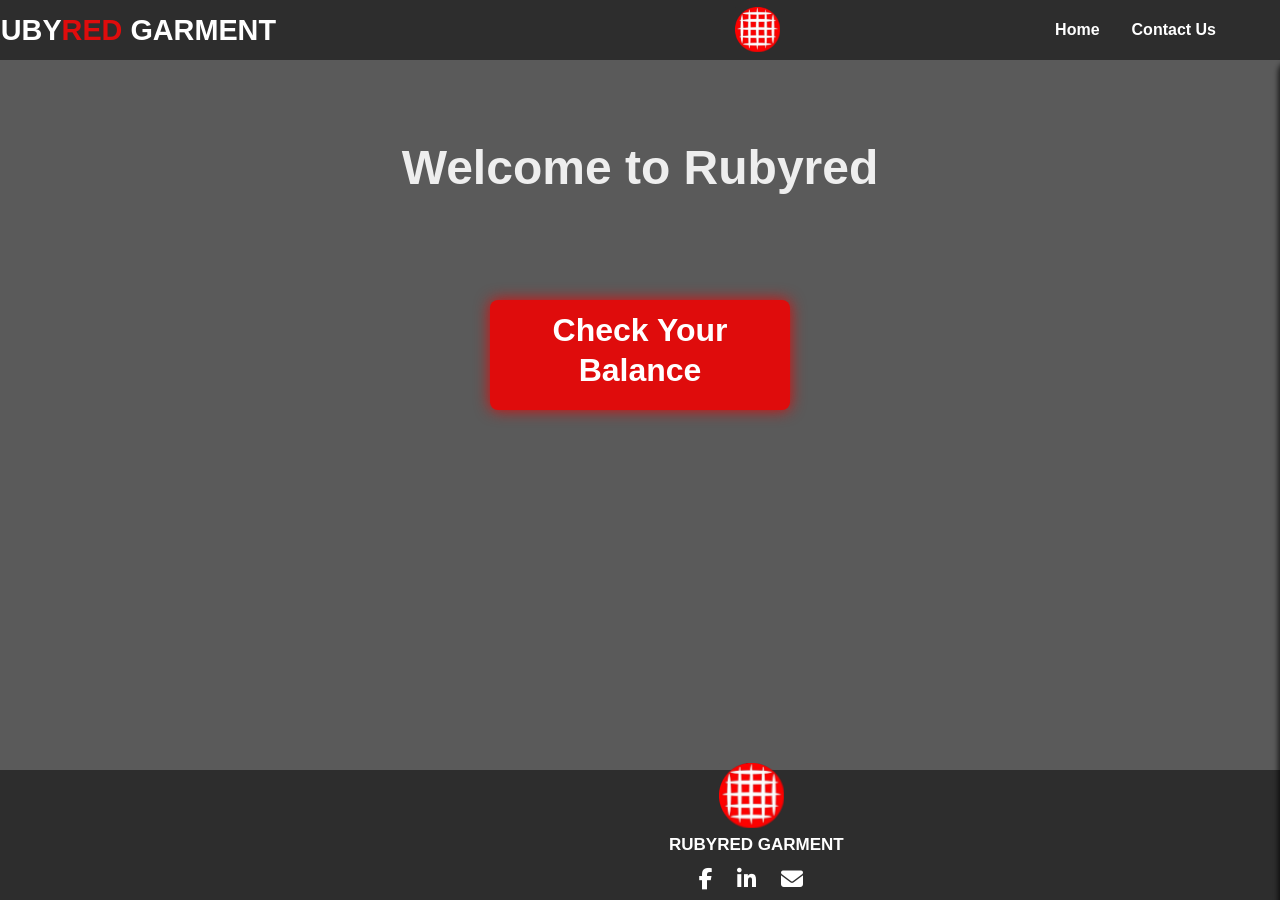
<file: index.html>
<!DOCTYPE html>
<html lang="en">
<head>
  <meta charset="UTF-8" />
  <meta name="viewport" content="width=device-width, initial-scale=1" />
  <title>RUBYRED - Leaves Balance</title>
  <link
    rel="stylesheet"
    href="https://cdnjs.cloudflare.com/ajax/libs/font-awesome/6.4.2/css/all.min.css"
  />
  <link rel="icon" href="pic/logooo.png" />
  <style>
    /* Base Styles */
    * {
      box-sizing: border-box;
    }
    body, html {
      margin: 0;
      padding: 0;
      height: 100%;
      font-family: "Segoe UI", Tahoma, Geneva, Verdana, sans-serif;
      background: linear-gradient(135deg, #888888 0%, #444444 100%);
      color: #ddd;
      min-height: 100vh;
      display: block;
      overflow-x: hidden;
    }

    #content-section {
      width: 100%;
      min-height: 100vh;
      overflow-y: auto;
      background: rgb(90, 90, 90);
      color: #000;
      position: relative;
      padding-bottom: 100px;
    }

    /* Header Styles */
    header {
      display: flex;
      justify-content: space-between;
      align-items: center;
      padding: 1rem 3rem;
      background: rgba(40, 40, 40, 0.9);
      color: #fff;
      position: sticky;
      top: 0;
      z-index: 1000;
      height: 60px;
    }

    header h2 {
      color: #fff;
      margin: 0;
      font-size: 1.8rem;
      position: absolute;
      left: 10%;
      transform: translateX(-50%);
      z-index: 1;
    }
    header span {
      color: #df0c0c;
    }

    .logo img {
      height: 45px;
      width: 45px;
      position: fixed;
      left: 735px;
        top: 7px;

      /* ===== FIX: PURE SELF ROTATION ===== */
      animation: spin 4s linear infinite;
      transform-origin: center center !important;
      display: block;
    }

    @keyframes spin {
      from { transform: rotate(0deg); }
      to   { transform: rotate(360deg); }
    }

    .menu-btn {
      z-index: 2;
      display: none;
    }

    /* Navigation */
    #navbar ul {
      list-style: none;
      padding: 0;
      margin: 0;
      display: flex;
    }
    #navbar ul li a {
      color: #fff;
      text-decoration: none;
      padding: 0.5rem 1rem;
      font-weight: 600;
      transition: color 0.3s;
    }
    #navbar ul li a:hover {
      color: #df0c0c;
    }

    /* Apply Now Button */
    #logout-btn {
      width: 300px;
      height: 110px;
      position: absolute;
      top: 300px;
      left: 50%;
      transform: translateX(-50%);
      background: #df0c0c;
      color: white;
      border: none;
      padding: 10px 18px;
      border-radius: 8px;
      cursor: pointer;
      font-weight: 900;
      font-size: 1rem;
      box-shadow: 0 0 15px #df0c0c;
      transition: background 0.3s ease, box-shadow 0.3s ease;
      z-index: 900;
      text-align: center;
    }

    #logout-btn:hover {
      background: #c72727;
      box-shadow: 0 0 25px #c72727;
    }

    #logout-btn a {
      color: white;
      text-decoration: none;
      display: block;
      width: 100%;
      height: 100%;
      font-size: 32px;
      line-height: 40px;
    }

    .text {
      text-align: center;
      padding-top: 5rem;
    }
    .text h1 {
      color: #eee;
      font-size: 3rem;
      margin: 0;
    }

    /* Footer */
    .footer {
      position: fixed;
      bottom: 0;
      width: 100%;
      background: rgba(40, 40, 40, 0.9);
      padding: 15px 30px;
      display: flex;
      justify-content: space-between;
      align-items: center;
      z-index: 1000;
      height:130px;
    }
    .footer img {
      width: 65px;
      height: 65px;
      position: fixed;
      left:719px;
      bottom:8%;
      
    }
      /* SAME FIX FOR FOOTER LOGO */
   

    .footer p {
      font-size: 17px;
      color: white;
      font-weight: bold;
      margin: 0 20px;
      flex-grow: 1;
      position: fixed;
      left:649px;
      bottom:5%;
    }

    .social a {
      color: white;
      padding: 0 10px;
      font-size: 22px;
      transition: color 0.3s;
      position: relative;
      left:659px;
      top:45px

    }
    .social a:hover {
      color: #df0c0c;
    }

    /* Sidebar */
    #sidebar {
      position: fixed;
      top: 60px;
      right: -250px;
      width: 250px;
      height: 100vh;
      background: rgb(90, 90, 90);
      opacity: 0.95;
      box-shadow: -2px 0 5px rgba(0, 0, 0, 0.7);
      transition: right 0.3s ease;
      z-index: 2000;
      padding-top: 5rem;
      border-radius: 13px;
    }

    #sidebar.active {
      right: 0;
    }

    #sidebar ul {
      list-style: none;
      padding: 0;
      margin: 0;
    }

    #sidebar ul li {
      padding: 1rem 1.5rem;
      border-bottom: 1px solid rgba(255, 255, 255, 0.1);
    }

    #sidebar ul li a {
      color: #e0e0e0;
      text-decoration: none;
      font-weight: bold;
      font-size: 1.4rem;
      display: block;
      transition: color 0.3s ease;
    }

    #sidebar ul li a:hover {
      color: #df0c0c;
    }

    /* Responsive */
    @media (max-width: 768px) {
      .menu-btn { display: block; }
      #navbar { display: none; }
      .menu-btn{
        background: none;
        border: none;
        color: white;
        font-size: 28px;
        cursor: pointer;
        position: fixed;
        right:7%;
        z-index: 999;
      }
      header{
        height: 60px;
        
      }
      #logout-btn {
        margin-top: 100px;
      }

      #logout-btn a {
        font-size: 16px;
        position: fixed;
        left: 0%;
        top: 25%;
      }
      .footer p {
      font-size: 17px;
      color: white;
      font-weight: bold;
      margin: 0 20px;
      flex-grow: 1;
      position: fixed;
      left:28%;
      bottom:37px;
    }

    .social a {
      color: white;
      padding: 0 10px;
      font-size: 22px;
      transition: color 0.3s;
      position: relative;
      left: 117px;
      top:45px

    }
    .footer img {
        width: 55px;
        height: 55px;
        position: fixed;
        left:47%;
        bottom:9%;
        
      }


      /* FIX: ensure center rotation in mobile */
      .logo img {
        transform-origin: center center !important;
      }
      .logo {
        position: fixed;
        left: 47%;
        top: 10px;
        transform: translateX(-50%);
      }
   .logo img {
        height: 45px;
        width: 45px;
        position: fixed;
        left: 0;
        top: 0;
        transform: translateX(-50%);
      }

      header h2 {
        font-size: 1rem;
        position: fixed;
        left:23%;
      }

      #logout-btn {
        width: 250px;
        height: 85px;
        top: 200px;
      }

      #logout-btn a {
        font-size: 22px;
      }
    }

  </style>
</head>

<body>
  <div id="content-section">
    <header>
      <div class="logo">
        <img src="pic/logooo.png" alt="rubyred" />
      </div>

      <h2>RUBY<span>RED</span> GARMENT</h2>

      <button class="menu-btn" id="menu-btn">
        <i class="fas fa-bars"></i>
      </button>

      <nav id="navbar">
        <ul>
          <li><a href="index.html">Home</a></li>
          <li><a href="contact.html">Contact Us</a></li>
        </ul>
      </nav>
    </header>

    <div id="sidebar">
      <ul>
        <li><a href="index.html">Home</a></li>
        <li><a href="contact.html">Contact Us</a></li>
        <li><a href="Final.html">Check Your Balance</a></li>
      </ul>
    </div>

    <div class="text"><h1>Welcome to Rubyred</h1></div>

    <button id="logout-btn">
      <a href="Final.html">Check Your Balance</a>
    </button>
  </div>

  <div class="footer">
    <img src="pic/logooo.png" alt="">
    <p>RUBYRED GARMENT</p>

    <div class="social">
      <a href="https://www.facebook.com/RUBYREDGARMENTSAE/" target="_blank"><i class="fab fa-facebook-f"></i></a>
      <a href="https://www.linkedin.com/company/rubyred-garment-manufacturing-s-a-e/posts/?feedView=all" target="_blank"><i class="fab fa-linkedin-in"></i></a>
      <a href="mailto:hr@rubyredgarment.com"><i class="fas fa-envelope"></i></a>
    </div>
  </div>

  <script>
    document.getElementById('menu-btn').onclick = () => {
      document.getElementById('sidebar').classList.toggle('active');
    };
  </script>

</body>

</html>
</file>
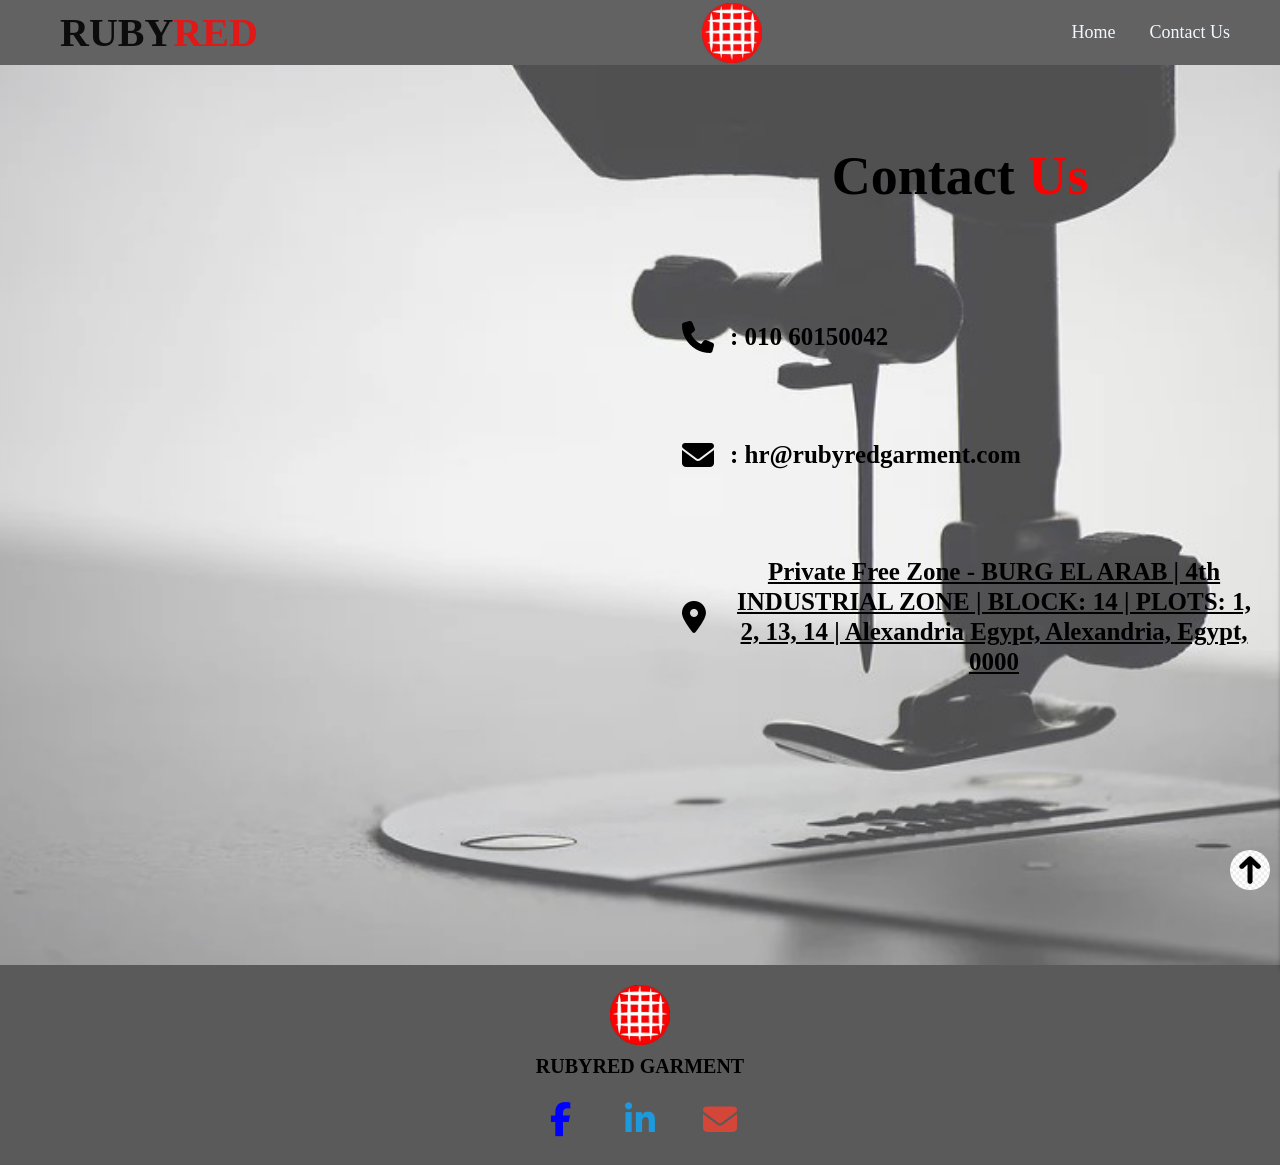
<file: contact.html>
<!DOCTYPE html>
<html lang="en">
<head>
    <meta charset="UTF-8">
    <meta name="viewport" content="width=device-width, initial-scale=1.0">
    <title>RUBYRED</title>
    <link rel="stylesheet" href="main.css">
    <link rel="stylesheet" href="https://cdnjs.cloudflare.com/ajax/libs/font-awesome/6.4.2/css/all.min.css">
    <link rel="icon" href="pic/logooo.png">
    <style>
        /* Mobile responsiveness for contact page */
        @media (max-width: 768px) {
            .contact {
                flex-direction: column;
                height: auto;
                padding: 20px;
            }
            .info {
                order: 1;
                height: auto;
                padding: 20px;
            }
            .location {
                order: 2;
                height: 300px;
                width: 100%;
                margin-bottom: 20px;
            }
            .location iframe {
                height: 250px;
            }
            .info h1 {
                font-size: 36px;
                padding: 20px;
                margin: 20px 0;
            }
            .info p {
                font-size: 18px;
                padding: 15px 10px;
                margin-left: 0;
                margin-bottom: 15px;
                flex-direction: column;
                text-align: center;
            }
            .info p i {
                font-size: 24px;
                margin-right: 0;
                margin-bottom: 10px;
            }
            .footer {
                height: auto;
                padding: 20px;
            }
            .footer img {
                width: 50px;
                height: 60px;
            }
            .footer p {
                font-size: 16px;
            }
            .social a {
                font-size: 24px;
                margin: 0 5px;
            }
        }

        /* Sidebar styles */
        #sidebar {
            position: fixed;
            top: 170px;
            right: -250px;
            width: 250px;
            height: calc(100vh - 100px);
            background: rgb(90, 90, 90);
            opacity: 90%;
            box-shadow: 2px 0 5px rgba(0, 0, 0, 0.7);
            transition: right 0.3s ease;
            z-index: 1050;
            padding-top: 1rem;
        }
        #sidebar.active {
            right: 0;
        }
        #sidebar ul {
            list-style: none;
            padding: 0;
            margin: 0;
        }
        #sidebar ul li {
            padding: 1rem 1.5rem;
        }
        #sidebar ul li a {
            color: #e0e0e0;
            text-decoration: none;
            font-weight: 700;
            font-size: 1rem;
            display: block;
            transition: color 0.3s ease;
        }
        #sidebar ul li a:hover {
            color: #df0c0c;
        }

        /* Responsive styles for iPad and tablets */
        @media (max-width: 1024px) {
            #sidebar {
                width: 200px;
            }
            #sidebar.active {
                right: 0;
            }
        }
    </style>
</head>
<body>
        <header>
  <h2>RUBY<span>RED</span></h2>
  <div class="logo"><img src="pic/logooo.png" alt="rubyred"></div>
  <button class="menu-btn" id="menu-btn" aria-label="Open navigation">
    <i class="fas fa-bars"></i>
  </button>
  <nav id="navbar">
    <ul>
      <li><a href="index.html">Home</a></li>
      <li><a href="contact.html">Contact Us</a></li>
    </ul>
  </nav>
</header>
<div id="sidebar">
  <ul>
    <li><a href="index.html">Home</a></li>
    <li><a href="contact.html">Contact Us</a></li>
  </ul>
</div>

<div class="contact">
    <div class="location">
        <iframe
            src="https://www.google.com/maps/embed?pb=!1m18!1m12!1m3!1d1712.9125084918328!2d29.573181613953704!3d30.835568872383554!2m3!1f0!2f0!3f0!3m2!1i1024!2i768!4f13.1!3m3!1m2!1s0x145f7ce2791b6595%3A0x28cf9a847e7a1e82!2sRubyred%20Garment%20MANUFACTURING%20S.A.E%20(Borg%20Al-Arab)!5e0!3m2!1sar!2seg!4v1755361169197!5m2!1sar!2seg"
            width="100%"
            height="400"
            style="border:0; border-radius:16px;"
            allowfullscreen=""
            loading="lazy"
            referrerpolicy="no-referrer-when-downgrade">
        </iframe>
    </div>
    <div class="info">
        <div class="text"><h1>Contact <span>Us</span></h1></div>
        <p><i class="fas fa-phone"></i>:  010 60150042</p>
        <p><i class="fas fa-envelope"></i>: hr@rubyredgarment.com</p>
        <p>
          <i class="fas fa-map-marker-alt"></i>
          <a href="https://www.google.com/maps/place/Rubyred+Garment+MANUFACTURING+S.A.E+(Borg+Al-Arab)/@30.835569,29.573182,17z/data=!4m6!3m5!1s0x145f7ce2791b6595:0x28cf9a847e7a1e82!8m2!3d30.835569!4d29.573182!16s%2Fg%2F11j2v7w2n2?entry=ttu"
             target="_blank"
             style="color:inherit; text-decoration:underline;">
            Private Free Zone - BURG EL ARAB | 4th INDUSTRIAL ZONE | BLOCK: 14 | PLOTS: 1, 2, 13, 14 | Alexandria Egypt, Alexandria, Egypt, 0000

          </a>
        </p>
    </div>
    <div class="up">
    <a href=""><img src="pic/up.jpg" alt="#"></a>
    </div>
</div>
    <div class="footer">
                <img src="pic/logooo.png" alt="">

        <p> RUBYRED GARMENT</p>
        <div class="social">
            <a href="https://www.facebook.com/RUBYREDGARMENTSAE/" target="_blank"><i class="fab fa-facebook-f" ></i></a>
            <a href="https://www.linkedin.com/company/rubyred-garment-manufacturing-s-a-e/posts/?feedView=all" target="_blank"><i class="fab fa-linkedin-in"></i></a>
            <a href="hr@rubyredgarment.com" target="_blank"><i class="fas fa-envelope"></i></a>
        
        </div>

<script>
    const menuBtn = document.getElementById('menu-btn');
    const sidebar = document.getElementById('sidebar');
    menuBtn.addEventListener('click', function() {
        sidebar.classList.toggle('active');
    });
</script>


</body>
</html>
</file>
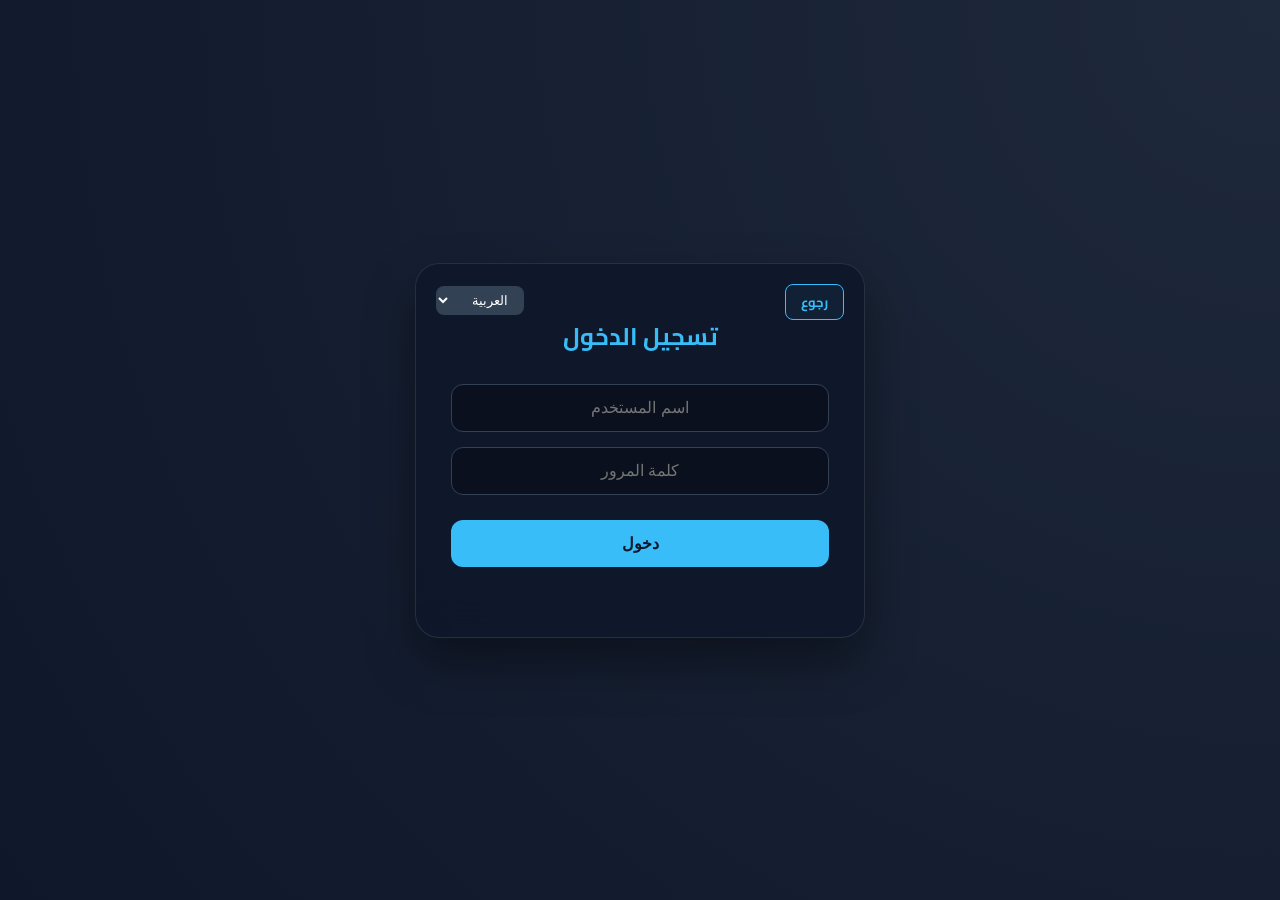
<file: Final.html>
<!DOCTYPE html>
<html lang="ar" dir="rtl">
<head>
    <meta charset="UTF-8">
    <meta name="viewport" content="width=device-width, initial-scale=1.0">
    <title>Rubyred Leave Portal</title>
    <link href="https://fonts.googleapis.com/css2?family=Cairo:wght@400;700&family=Poppins:wght@400;600&display=swap" rel="stylesheet">
    <style>
        :root { --primary: #38bdf8; --accent: #0ea5e9; --danger: #f87171; --glass: rgba(15, 23, 42, 0.85); }
        * { box-sizing: border-box; margin: 0; padding: 0; transition: all 0.3s ease; }
        
        body { 
            font-family: 'Cairo', 'Poppins', sans-serif; 
            background: radial-gradient(circle at top right, #1e293b, #0f172a); 
            color: #f8fafc; min-height: 100vh; display: flex; 
            align-items: center; justify-content: center; padding: 20px; 
        }

        .card { 
            background: var(--glass); backdrop-filter: blur(20px); 
            border: 1px solid rgba(255,255,255,0.1); padding: 35px; 
            border-radius: 24px; width: 100%; max-width: 450px; 
            box-shadow: 0 25px 50px rgba(0,0,0,0.4); position: relative; 
        }

        /* تنسيق زر العودة */
        .back-link {
            position: absolute; top: 20px; right: 20px;
            font-size: 13px; color: var(--primary); text-decoration: none;
            font-weight: bold; border: 1px solid var(--primary);
            padding: 5px 15px; border-radius: 8px; background: rgba(56, 189, 248, 0.05);
            z-index: 10;
        }
        .back-link:hover { background: var(--primary); color: #0f172a; }

        /* تنسيق اختيار اللغة */
        .lang-switch { position: absolute; top: 20px; left: 20px; }
        select { background: #334155; color: white; border: none; padding: 6px 12px; border-radius: 8px; cursor: pointer; }

        /* تعديل الاتجاهات للغات LTR */
        .ltr .back-link { right: auto; left: 20px; }
        .ltr .lang-switch { left: auto; right: 20px; }

        h3 { text-align: center; margin-bottom: 25px; color: var(--primary); font-size: 24px; margin-top: 15px; }
        input { width: 100%; padding: 14px; background: rgba(0,0,0,0.3); border: 1px solid #334155; border-radius: 12px; color: white; margin-bottom: 15px; outline: none; text-align: center; font-size: 16px; }
        input:focus { border-color: var(--primary); }
        
        button { width: 100%; padding: 14px; border-radius: 12px; border: none; font-weight: 700; cursor: pointer; background: var(--primary); color: #0f172a; margin-top: 10px; font-size: 16px; }
        button:hover:not(:disabled) { opacity: 0.9; transform: translateY(-2px); }
        button:disabled { background: #475569; cursor: not-allowed; }

        .info-box { background: rgba(255,255,255,0.03); border-radius: 16px; padding: 20px; margin-top: 20px; display: none; }
        .section-title { font-size: 11px; color: var(--primary); border-bottom: 1px solid #334155; margin: 15px 0 10px; padding-bottom: 5px; text-transform: uppercase; }
        .info-item { display: flex; justify-content: space-between; padding: 10px 0; border-bottom: 1px solid rgba(255,255,255,0.05); }
        .info-label { color: #94a3b8; font-size: 14px; }
        .info-value { font-weight: 600; font-size: 14px; }
        .highlight { color: var(--primary); font-weight: 700; font-size: 15px; }
        
        .btn-logout { background: transparent; color: var(--danger); border: 1px solid var(--danger); margin-top: 25px; }
        #msg { text-align: center; margin-top: 15px; font-size: 14px; font-weight: 600; min-height: 20px; animation: pulse 1.5s infinite; }
        @keyframes pulse { 0%, 100% { opacity: 1; } 50% { opacity: 0.6; } }
        .rtl { direction: rtl; } .ltr { direction: ltr; }
    </style>
</head>
<body class="rtl" id="body-tag">

<div class="card">
    <a href="index.html" id="btnBack" class="back-link">رجوع</a>

    <div class="lang-switch">
        <select id="langSelect">
            <option value="ar">العربية</option>
            <option value="en">English</option>
            <option value="tr">Türkçe</option>
        </select>
    </div>

    <div id="login-page">
        <h3 id="t-login">تسجيل الدخول</h3>
        <input type="text" id="username" placeholder="اسم المستخدم">
        <input type="password" id="password" placeholder="كلمة المرور">
        <button id="btnLogin">دخول</button>
    </div>

    <div id="search-page" style="display: none;">
        <h3 id="t-search">البحث عن موظف</h3>
        <input type="text" id="empCode" placeholder="كود الموظف">
        <button id="btnSearch">بحث</button>
        
        <div id="info" class="info-box">
            <div class="section-title" id="t-base">البيانات الأساسية</div>
            <div class="info-item"><span class="info-label" id="l-name">الاسم:</span><span id="res-name" class="info-value"></span></div>
            <div class="info-item"><span class="info-label" id="l-dept">القسم:</span><span id="res-dept" class="info-value"></span></div>
            <div class="info-item"><span class="info-label" id="l-job">المسمى الوظيفي:</span><span id="res-job" class="highlight"></span></div>
            <div class="section-title" id="t-leave">سجل الإجازات</div>
            <div class="info-item"><span class="info-label" id="l-bal">إجمالي الرصيد:</span><span id="res-balance" class="highlight"></span></div>
            <div class="info-item"><span class="info-label" id="l-used">المستهلك:</span><span id="res-used" class="info-value"></span></div>
            <div class="info-item"><span class="info-label" id="l-cas">العارضة:</span><span id="res-casual" class="info-value"></span></div>
        </div>
        <button id="btnLogout" class="btn-logout">خروج</button>
    </div>
    <div id="msg"></div>
</div>

<script>
    const API = "https://script.google.com/macros/s/AKfycbwcxyZTRP47_f6_9fHrb54NLK4vdxgR9djZUyodC6tnv3VyOI40IEiOqk2zsYNrbC6S/exec"; 
    const el = id => document.getElementById(id);
    let curUser = "", curPass = "";

    const langs = {
        ar: { login: "تسجيل الدخول", user: "اسم المستخدم", pass: "كلمة المرور", btnL: "دخول", search: "البحث عن موظف", code: "كود الموظف", btnS: "بحث", base: "البيانات الأساسية", name: "الاسم:", dept: "القسم:", job: "المسمى الوظيفي:", leave: "سجل الإجازات", bal: "إجمالي الرصيد:", used: "المستهلك:", cas: "العارضة:", logout: "تسجيل خروج", loading: "جاري البحث...", logging: "جاري تسجيل الدخول...", back: "رجوع" },
        en: { login: "Login", user: "Username", pass: "Password", btnL: "Login", search: "Employee Search", code: "Employee Code", btnS: "Search", base: "Basic Info", name: "Name:", dept: "Dept:", job: "Job Title:", leave: "Leave Records", bal: "Total Balance:", used: "Used Days:", cas: "Casual:", logout: "Logout", loading: "Searching...", logging: "Logging in...", back: "Back" },
        tr: { login: "Giriş Yap", user: "Kullanıcı Adı", pass: "Şifre", btnL: "Giriş", search: "Çalışan Arama", code: "Çalışan Kodu", btnS: "Ara", base: "Temel Bilgiler", name: "İsim:", dept: "Bölüm:", job: "Pozisyon:", leave: "İzin Kayıtları", bal: "Toplam Bakiye:", used: "Kullanılan:", cas: "Günlük İzin:", logout: "Çıkış", loading: "Aranıyor...", logging: "Giriş yapılıyor...", back: "Geri" }
    };

    function setLang(l) {
        const d = langs[l];
        el('body-tag').className = l === 'ar' ? 'rtl' : 'ltr';
        el('btnBack').innerText = d.back;
        el('t-login').innerText = d.login;
        el('username').placeholder = d.user; el('password').placeholder = d.pass; el('btnLogin').innerText = d.btnL;
        el('t-search').innerText = d.search; el('empCode').placeholder = d.code; el('btnSearch').innerText = d.btnS;
        el('t-base').innerText = d.base; el('l-name').innerText = d.name; el('l-dept').innerText = d.dept;
        el('l-job').innerText = d.job; el('t-leave').innerText = d.leave; el('l-bal').innerText = d.bal;
        el('l-used').innerText = d.used; el('l-cas').innerText = d.cas; el('btnLogout').innerText = d.logout;
    }

    el('langSelect').onchange = (e) => setLang(e.target.value);

    el('btnLogin').onclick = async () => {
        const u = el('username').value.trim(), p = el('password').value.trim(), l = el('langSelect').value;
        if(!u || !p) return;
        el('btnLogin').disabled = true; el('msg').innerText = langs[l].logging; el('msg').style.color = "#38bdf8";
        try {
            const r = await fetch(`${API}?action=login&username=${encodeURIComponent(u)}&password=${encodeURIComponent(p)}&lang=${l}`);
            const d = await r.json();
            if(d.success) { curUser = u; curPass = p; el('login-page').style.display='none'; el('search-page').style.display='block'; el('msg').innerText = ""; }
            else { el('msg').innerText = d.msg; el('msg').style.color = "#f87171"; el('btnLogin').disabled = false; }
        } catch(e) { el('msg').innerText = "Error"; el('btnLogin').disabled = false; }
    };

    el('btnSearch').onclick = async () => {
        const c = el('empCode').value.trim(), l = el('langSelect').value;
        if(!c) return;
        el('msg').innerText = langs[l].loading; el('msg').style.color = "#4ade80";
        try {
            const r = await fetch(`${API}?action=getEmployee&username=${encodeURIComponent(curUser)}&password=${encodeURIComponent(curPass)}&code=${encodeURIComponent(c)}&lang=${l}`);
            const d = await r.json();
            if(d.success) {
                el('res-name').innerText = d.v_name || "---"; el('res-dept').innerText = d.v_dept || "---"; 
                el('res-job').innerText = d.v_jd || "---"; el('res-balance').innerText = d.v_bal || "0"; 
                el('res-used').innerText = d.v_used || "0"; el('res-casual').innerText = d.v_cas || "0"; 
                el('info').style.display = 'block'; el('msg').innerText = "";
            } else { el('msg').innerText = d.msg; el('msg').style.color = "#f87171"; el('info').style.display = 'none'; }
        } catch(e) { el('msg').innerText = "Error"; }
    };

    el('btnLogout').onclick = () => location.reload();
</script>
</body>

</html>
</file>
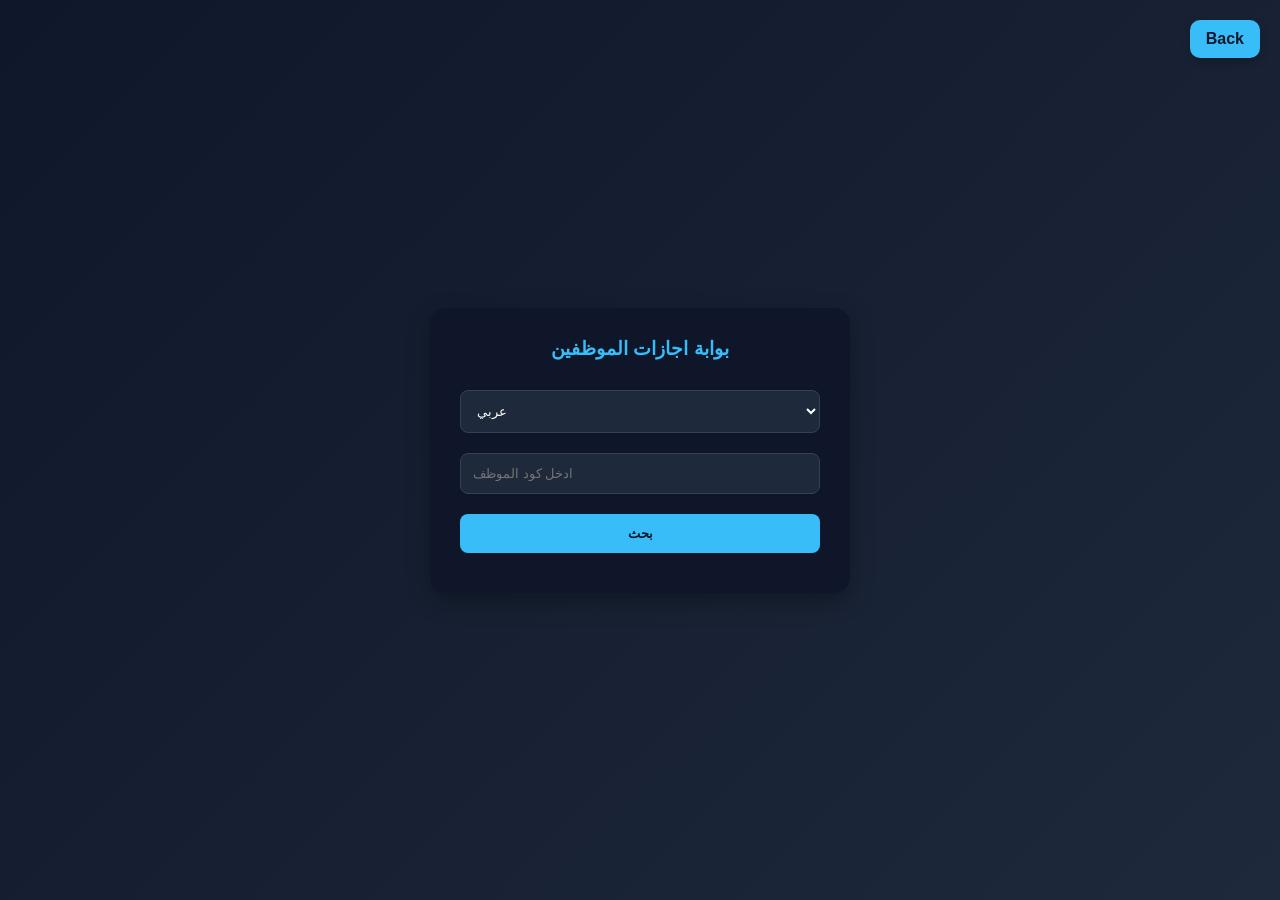
<file: leaves.html>
<!DOCTYPE html>
<html lang="ar">
<head>
<meta charset="UTF-8">
<meta name="viewport" content="width=device-width, initial-scale=1.0">
<title>Rubyred - Employee Leave Portal</title>
  <link rel="icon" href="pic/logooo.png" />

<style>
  * { box-sizing: border-box; margin:0; padding:0; }
  body {
    font-family: "Poppins", Arial, sans-serif;
    background: linear-gradient(135deg, #0f172a, #1e293b);
    color: #fff;
    min-height: 100vh;
    display: flex;
    align-items: center;
    justify-content: center;
    padding: 20px;
  }
  .card {
    background: rgba(15, 23, 42, 0.95);
    padding: 30px;
    border-radius: 16px;
    width: 100%;
    max-width: 420px;
    box-shadow: 0 8px 25px rgba(0,0,0,0.3);
    backdrop-filter: blur(10px);
  }
  h3 { text-align: center; margin-bottom: 20px; color: #38bdf8; }
  input, select, button {
    width: 100%; padding: 12px; margin: 10px 0;
    border-radius: 8px; border: none; outline: none;
  }
  input { background: #1e293b; color:#fff; border:1px solid #334155; }
  select { background: #1e293b; color:#fff; border:1px solid #334155; }
  button { background: #38bdf8; color: #0f172a; font-weight: bold; cursor: pointer; }
  button:hover { background: #0ea5e9; }
  .info {
    background: #1e293b;
    padding: 15px;
    border-radius: 10px;
    margin-top: 12px;
    border-left: 4px solid #38bdf8;
    display: none;
  }
  .info div { margin: 8px 0; font-size: 15px; border-bottom: 1px solid #2d3748; padding-bottom: 5px; }
  .info div:last-child { border-bottom:none; }
  .msg { padding: 12px; border-radius:10px; margin-top:15px; text-align:center; display:none; }
  .success { background:#dcfce7; color:#065f46; }
  .error { background:#fee2e2; color:#991b1b; }
  .home-btn {
    position: fixed;
    top: 20px;
    right: 20px;
    background-color: #38bdf8;
    color: #0f172a;
    padding: 10px 16px;
    border-radius: 10px;
    text-decoration: none;
    font-weight: bold;
    box-shadow: 0 4px 10px rgba(0,0,0,0.2);
    transition: all 0.3s ease;
    z-index: 999;
  }
  .home-btn:hover { background-color: #0ea5e9; transform: scale(1.05); }
</style>
</head>
<body>

<a href="index.html" class="home-btn">Back</a>

<div class="card">
  <h3 id="title">Employee Leave Portal</h3>

  <select id="langSelect">
    <option value="ar">عربي</option>
    <option value="en">English</option>
    <option value="tr">Türkçe</option>
  </select>

  <input id="code" placeholder="Enter employee code" />
  <button id="btnSearch">Search</button>

  <div id="info" class="info">
    <div><strong id="lblName">Name:</strong> <span id="name"></span></div>
    <div><strong id="lblDep">Dep:</strong> <span id="dept"></span></div>
    <div><strong id="lblBalance">Balance:</strong> <span id="balance"></span></div>
    <div><strong id="lblUsed">Used Days:</strong> <span id="used"></span></div>
    <div><strong id="lblCasual">Casual Leaves:</strong> <span id="casual"></span></div>
  </div>

  <div id="msg" class="msg"></div>
</div>

<script>
  const API = "https://script.google.com/macros/s/AKfycbwfzIhxglGTVQv5NVFfzOXIfrWQ3m8m0YCiioEuy3Y5JFwicMxeG3RzFv-x7mspO3e_/exec"; // ضع هنا لينك App Script
  const el = id => document.getElementById(id);
  const showMsg = (text, cls) => {
    const m = el('msg');
    m.textContent = text;
    m.className = 'msg ' + (cls || '');
    m.style.display = text ? 'block' : 'none';
  };

  const translations = {
    ar: {
      title: "بوابة اجازات الموظفين",
      codePlaceholder: "ادخل كود الموظف",
      searchBtn: "بحث",
      lblName: "الاسم:",
      lblDep: "القسم:",
      lblBalance: "الرصيد:",
      lblUsed: "الأيام المستهلكة:",
      lblCasual: "الإجازات العارضة:",
      notFound: "الموظف غير موجود",
      enterCode: "الرجاء ادخال الكود"
    },
    en: {
      title: "Employee Leave Portal",
      codePlaceholder: "Enter employee code",
      searchBtn: "Search",
      lblName: "Name:",
      lblDep: "Dep:",
      lblBalance: "Balance:",
      lblUsed: "Used Days:",
      lblCasual: "Casual Leaves:",
      notFound: "Employee not found",
      enterCode: "Please enter code"
    },
    tr: {
      title: "Çalışan İzin Portalı",
      codePlaceholder: "Çalışan kodunu girin",
      searchBtn: "Ara",
      lblName: "Adı:",
      lblDep: "Bölüm:",
      lblBalance: "Bakiye:",
      lblUsed: "Kullanılan Günler:",
      lblCasual: "Günlük İzinler:",
      notFound: "Çalışan bulunamadı",
      enterCode: "Lütfen kod girin"
    }
  };

  function updateLanguage(lang){
    const t = translations[lang];
    el('title').innerText = t.title;
    el('code').placeholder = t.codePlaceholder;
    el('btnSearch').innerText = t.searchBtn;
    el('lblName').innerText = t.lblName;
    el('lblDep').innerText = t.lblDep;
    el('lblBalance').innerText = t.lblBalance;
    el('lblUsed').innerText = t.lblUsed;
    el('lblCasual').innerText = t.lblCasual;
  }

  el('langSelect').addEventListener('change', ()=>updateLanguage(el('langSelect').value));

  // افتراضياً عربي
  updateLanguage('ar');

  el('btnSearch').addEventListener('click', async () => {
    showMsg('Searching...', 'success');
    el('info').style.display = 'none';
    const code = el('code').value.trim();
    if(!code) { showMsg(translations[el('langSelect').value].enterCode, 'error'); return; }

    try{
      const res = await fetch(`${API}?action=getEmployee&code=${encodeURIComponent(code)}`);
      const data = await res.json();
      if(data.success){
        el('name').innerText = data.name;
        el('dept').innerText = data.department;
        el('balance').innerText = data.balance;
        el('used').innerText = data.used;
        el('casual').innerText = data.casual;
        el('info').style.display = 'block';
        showMsg('', '');
      } else {
        showMsg(translations[el('langSelect').value].notFound, 'error');
      }
    }catch(err){
      showMsg('Connection error', 'error');
    }
  });
</script>

</body>
</html>
</file>
<file: main.css>
*{
    margin: 0;
    padding: 0;
    box-sizing: border-box;
}
body{
    position: relative;
}
section {
    height: 70vh;
    padding: 20px;
    background-image: url('pic/sewing.jpg');
    background-size: cover;      /* Makes the image cover the section */
    background-position: center; /* Centers the image */
    display: flex;
    flex-direction: column;
    justify-content: center; /* Centers content vertically */
    align-items: center;    /* Centers content horizontally */
    color: rgb(241, 4, 4);          /* Text color */
    text-align: center;    /* Centers text */
    font-family: Arial, sans-serif; /* Font style */
    
}

.name {
    padding-top: 70px;
}

.name h1 {
    font-size: 50px;
    font-weight:900;
    margin-top: 50px;
    text-shadow: 2px 2px 4px rgba(0, 0, 0, 0.5); /* Adds a shadow to the text for better visibility */
    color: white;
}

.name h1 span{
color: RED;
}
.nav{
    width: 100%;
    z-index: 1000; /* Ensures the nav is above other content */
    height: 30%;   

}


.nav ul {
    list-style: none;
    display: flex;
    justify-content: center;
    align-items: center;
    margin: 0;
    text-align: center;
    padding: 0;
    width: 100%;
} 

.nav ul li  {
    margin: 130px 20px;
    font-size: 20px;
    font-weight: bold; 
}

.nav ul li a {
    text-decoration: none;
    color: rgb(255, 255, 255);
    transition: all 0.5s ease;
    font-weight: 900;
    font-size: 24px;
    position: relative; /* Needed for the underline effect */
        text-shadow: 4px 4px 4px rgba(0, 0, 0, 0.5); /* Adds a shadow to the text for better visibility */

}

.nav ul li a::after {
    content: "";
    display: block;
    width: 0;
    height: 3px;
    background: rgb(255, 0, 0);
    transition:  0.4s;
    position: absolute;
    left: 0;
    bottom: -5px;
    border-radius: 2px;
}

.nav ul li a:hover::after {
    width: 100%; /* Full width on hover */
}

.sec1{
    width: 100%;
    height: 100vh;
    display: flex;
    justify-content: center;
    align-items: center;
    background-color: rgb(255, 255, 255);
}

.sec1 h1 {
    font-size: 50px;
    color: black;
    text-align: center;
    font-weight: 900;
    margin-bottom: 130px;
}
.sec1 h1 span {
    color: red;
}

.sec1 p {
    font-size: 24px;
    width: 50%;
    color: black;
    margin-top: 60px;
    font-weight: 900;
    padding: 35px;
    height: 100px;
}

.vid{
    display: flex;
    justify-content: space-between;
    padding: 0 10px;
    flex-wrap: wrap; /* Allows videos to wrap to the next line on smaller screens */
}
.vid video {
    width: 50%; /* Set a fixed width for the video */
    height: 90vh; /* Set a fixed height for the video */

}

.up a{
    position: fixed; /* Fixed position to stay in the same place on scroll */
    bottom: 10px; /* Distance from the bottom of the viewport */
    right:10px ;
    z-index: 1000; /* Ensures the button is above other content */
    width: 40px; /* Width of the button */
    height: 40px; /* Height of the button */
    scroll-behavior: smooth;
}

.up a img {
    width: 100%; /* Makes the image fill the button */
    height: 100%; /* Makes the image fill the button */
    border-radius: 50%; /* Makes the button circular */
        scroll-behavior: smooth;
    transition: transform 0.3s ease; /* Smooth transition for hover effect */
}

.sec2{
    width: 100%;
    height: 100vh;
    justify-content: center;
    align-items: center;
    display: flex;

}

.con2 {
    width: 100%;
    height: 100vh;
    display: flex;
    justify-content: center;
    align-items: center;
    flex-direction: row; /* Ensures content is arranged in a row */
}

.con2 p {
    width: 70%;
    padding-top: 20px;
    font-size: 26px;
    color: black;
    text-align: center;
    font-weight: 900;
    margin: 0 20px; /* Adds margin to the left and right for spacing */
}


.con2 img {
    width: 45%;
    height: 80vh;
    object-fit: cover; /* Ensures the image covers the area without distortion */
    border-radius: 10px; /* Optional: Adds rounded corners to the image */
    margin-left: 20px;


}













.product{
    width: 100%;
    display: flex;
    justify-content: center;
    align-items: center;
    text-align: center;
} 

.card {
    width: 300px;
    height: 400px;
    background-color: white;
    margin: 50px;
    border-radius: 10px;
    box-shadow: 0 4px 8px rgba(0,0,0,0.1);
    overflow: hidden; /* Ensures content doesn't overflow the card */
    text-align: center;
    align-items: center;
    justify-content: center;
    display: flex;                /* Add this */
    flex-direction: column;       /* Add this */
}

.card img {
    width: 100%;
    height: 100%;
    object-fit:contain; /* Ensures the image covers the area without distortion */
}


.footer {
    width: 100%;
    height: 200px;
    background-color: rgb(90, 90, 90);
    color: red;
    display: flex;
    justify-content: center;
    align-items: center;
    flex-direction: column; /* Centers content vertically */
}

.social {
    display: flex;
    justify-content: center; /* Centers social icons horizontally */
    align-items: center; /* Centers social icons vertically */
    margin-top: 20px; /* Adds space above the social icons */
    text-align: center;
    width: 100%; /* Ensures the social section takes full width */
    height: 90px;
}

.social a{
    margin: 0 10px; /* Adds space between social icons */
    font-size: 34px; /* Size of the social icons */
    transition: color 0.3s ease; /* Smooth transition for hover effect */
    width: 60px; /* Width of the icon */
    height: 60px; /* Height of the icon */
    text-decoration: none;
    color: black;
    transition: all 0.7s ease; /* Smooth transition for hover effect */
}
.social a:nth-child(1) {
    color: blue; /* Facebook blue */
}
.social a:nth-child(2) {
    color: #1d9add; /* LinkedIn blue */
}
.social a:nth-child(3) {
    color: #d44638; /* Email red */
}

.social a:hover {
    color: red; /* Changes color on hover */
    transform: scale(1.2); /* Slightly enlarges the icon on hover */
}

.footer img {
    width: 60px; /* Makes the image fill the icon */
    height: 80px; /* Makes the image fill the icon */
    padding-top: 20px;
}
.footer p {
    font-size: 20px;
    color: rgb(0, 0, 0);
    font-weight: 900;
    margin-top: 10px; /* Adds space above the text */
}

.contact {
    width: 100%;
    height: 100vh;
    display: flex;
    justify-content: center;
    align-items: center;
    background-image: url('pic/sevv.png') ;
    background-size: cover; /* Ensures the background image covers the section */
    background-position: center; /* Centers the background image */


}


.location {
    width: 100%;
    height: 100vh;
    display: flex;
    justify-content: center;
    align-items: center;
    background-color:transparent;
}

.info {
        position: relative;
    width: 100%;
    height: 100vh;
    display:inline-block;
    text-align: center;
    justify-content: center;
    align-items: center;
    background-color:transparent;
}

.info h1{
    padding: 50px;
    font-size: 54px;
    color: rgb(0, 0, 0);
    font-weight: 900;
    margin: 30px;
    cursor: pointer;
    width: fit-content; /* Makes the width fit the content */
    margin-left: auto; /* Centers the heading horizontally */
    margin-right: auto; /* Centers the heading horizontally */
}

.info h1 span {
    color: red;
}

/* Bounce Animation */
.info h1 {
  animation: bounceIn 2.5s;
}

@keyframes bounceIn {
  0%   { transform: scale(0.3); opacity: 0; }
  50%  { transform: scale(1.05); opacity: 1; }
  70%  { transform: scale(0.9);}
  100% { transform: scale(1);}
}



.info p {
    margin-bottom: 18px;
    margin-left: 20px;
    color: #000000;
    font-size: 25px;
    font-weight: 700;
    border-radius: 10px;
    padding: 34px 22px;
    display: flex;
    align-items: center;      /* Ensures icon and text are vertically centered */
    width: fit-content;
    line-height: 1.2;  
       /* Helps with vertical alignment */
}



.info p i {
    font-size: 32px;
    margin-right: 16px;
    color: #000000;
    min-width: 32px;
    text-align: center;
    display: flex;
    align-items: center;      /* Vertically center icon with text */
    height: 1em; 
                 /* Ensures icon aligns with text height */
}
header{width: 100%;
height: 65px;
display: flex;
justify-content: space-between;
align-items: center;
padding: 30px 20px;
    background-color: rgb(90, 90, 90);
opacity: 95%;
}

header h2{
    color: rgb(0, 0, 0);
    width: 30%;
font-size: 40px;
text-align: left;
padding-left: 40px;
cursor: pointer;
}

h2 span{
    color: rgb(223, 12, 12);
}
.logo{
    display: flex;
    width: 60px;
    height: 60px;
    background-color: transparent;
    border-radius: 100%;
    transition: all 0.6s ease 0s;
    cursor: pointer;
    animation: rotateLogo 7s linear infinite; /* Add this line */
}

@keyframes rotateLogo {
    0%   { transform: rotate(0deg);}
    100% { transform: rotate(359deg);}
}
nav li{display:inline-block;
    list-style:none;
    padding-right: 30px;
    font-size: 18px;

}

nav li a {
text-decoration: none;
color: aliceblue;
transition: all 0.4s ease 0s;
position: relative; /* Needed for underline effect */
}

nav li a::after {
content: "";
display: block;
width: 0;
height: 3px;
background: red;
transition: width 0.4s;
position: absolute;
left: 0;
bottom: -5px;
border-radius: 2px;
}

nav li a:hover::after {
width: 100%;
}

.logo:hover{
   transform: scale(1.2);

}

/* Hide menu button by default */
.menu-btn {
    display: none;
}

/* Show menu button only on screens 900px or less */
@media (max-width: 900px) {
    .menu-btn {
        display: block;
        background: none;
        border: none;
        font-size: 32px;
        color: #fff;
        cursor: pointer;
        position: absolute;
        right: 30px;
        top: 30px;
        z-index: 2000;
    }
    nav ul {
        display: none; /* Hide nav links on small screens by default */
    }
}

/* Mobile responsiveness */
@media (max-width: 768px) {
    header {
        height: 60px;
        padding: 10px 15px;
    }
    header h2 {
        font-size: 30px;
        padding-left: 20px;
    }
    .name h1 {
        font-size: 36px;
        padding: 20px;
        margin: 20px 0;
    }
    .nav ul li {
        margin: 30px 10px;
    }
    .nav ul li a {
        font-size: 18px;
    }
    .sec1 h1 {
        font-size: 24px;
    }
    .sec1 p {
        font-size: 16px;
        width: 90%;
        padding: 15px;
    }
    .vid video {
        width: 100%;
        height: auto;
    }
    .footer {
        height: 150px;
        padding: 15px 0;
    }
    .footer p {
        font-size: 16px;
    }
    .social a {
        font-size: 20px;
        margin: 0 8px;
    }
}

/* iPad and tablet responsiveness */
@media (max-width: 1024px) {
    header {
        height: 70px;
        padding: 15px 20px;
    }
    header h2 {
        font-size: 35px;
        padding-left: 30px;
    }
    .name h1 {
        font-size: 42px;
        padding: 30px;
        margin: 25px 0;
    }
    .nav ul li {
        margin: 40px 15px;
    }
    .nav ul li a {
        font-size: 22px;
    }
    .sec1 h1 {
        font-size: 30px;
    }
    .sec1 p {
        font-size: 20px;
        width: 80%;
        padding: 20px;
    }
    .vid video {
        width: 50%;
        height: auto;
    }
    .footer {
        height: 180px;
        padding: 20px 0;
    }
    .footer p {
        font-size: 18px;
    }
    .social a {
        font-size: 24px;
        margin: 0 10px;
    }
}

.location img{
    width: 100%;
    height: 100%;
    object-fit: cover; /* Ensures the image covers the area without distortion */
}

/* Mobile responsiveness */
@media (max-width: 768px) {
    header {
        height: 60px;
        padding: 10px 15px;
    }
    header h2 {
        font-size: 30px;
        padding-left: 20px;
    }
    .name h1 {
        font-size: 40px;
        margin-top: 40px;
    }
    .nav ul li {
        margin: 100px 10px;
    }
    .nav ul li a {
        font-size: 18px;
    }
    section {
        height: 50vh;
        padding: 15px;
    }
    .sec1 {
        height: 80vh;
        padding: 15px;
    }
    .sec1 h1 {
        font-size: 40px;
        margin-bottom: 100px;
    }
    .sec1 p {
        font-size: 20px;
        width: 90%;
        padding: 25px;
    }
    .footer {
        height: 150px;
        padding: 15px 0;
    }
    .footer p {
        font-size: 16px;
    }
    .social a {
        font-size: 20px;
        margin: 0 8px;
    }
}

/* iPad and tablet responsiveness */
@media (max-width: 1024px) {
    header {
        height: 65px;
        padding: 15px 20px;
    }
    header h2 {
        font-size: 35px;
        padding-left: 30px;
    }
    .name h1 {
        font-size: 45px;
        margin-top: 60px;
    }
    .nav ul li {
        margin: 120px 15px;
    }
    .nav ul li a {
        font-size: 22px;
    }
    section {
        height: 60vh;
        padding: 18px;
    }
    .sec1 {
        height: 90vh;
        padding: 18px;
    }
    .sec1 h1 {
        font-size: 45px;
        margin-bottom: 120px;
    }
    .sec1 p {
        font-size: 22px;
        width: 80%;
        padding: 30px;
    }
    .footer {
        height: 170px;
        padding: 18px 0;
    }
    .footer p {
        font-size: 17px;
    }
    .social a {
        font-size: 22px;
        margin: 0 9px;
    }
}
</file>
